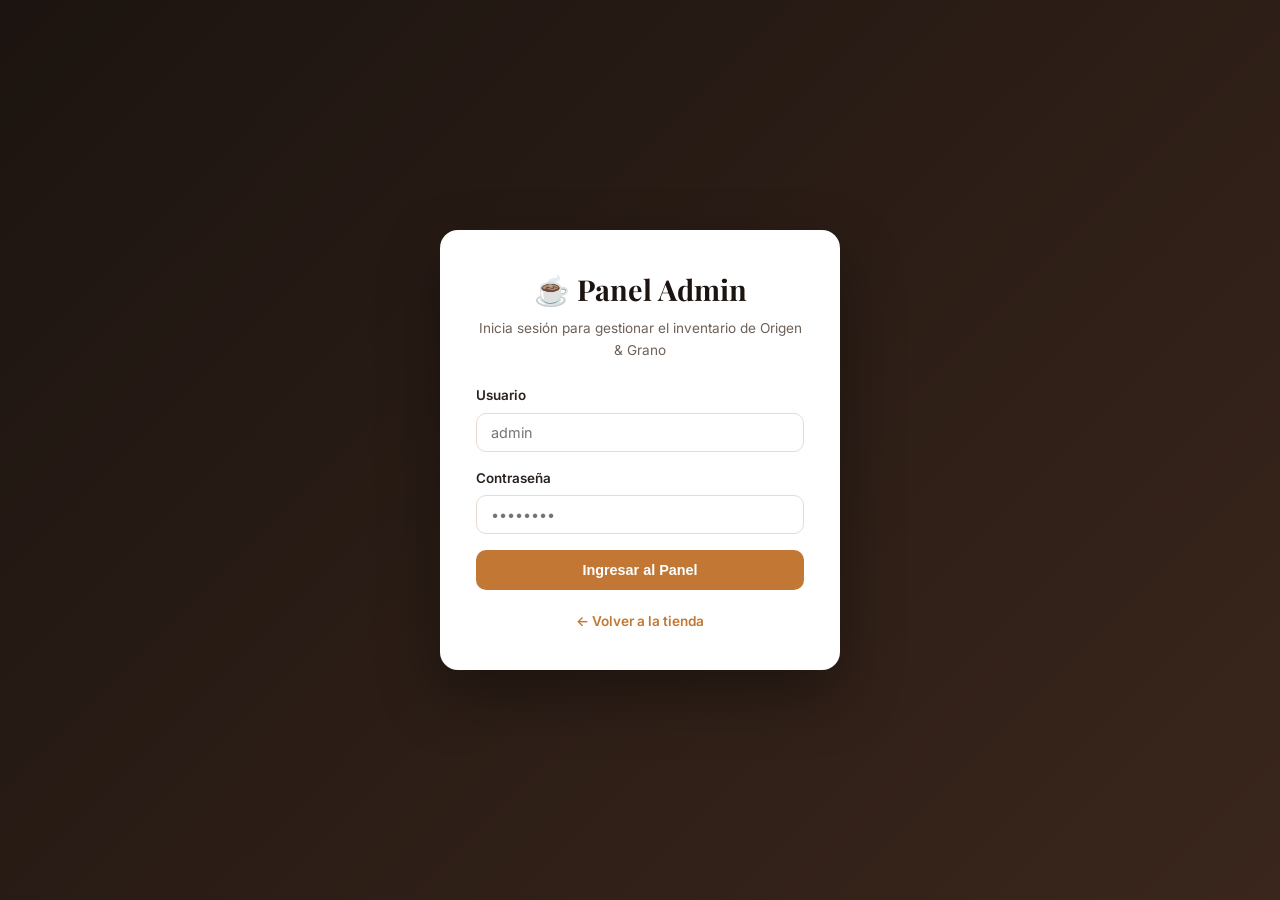
<file: admin.html>
<!DOCTYPE html>
<html lang="es">
<head>
  <meta charset="UTF-8" />
  <meta name="viewport" content="width=device-width, initial-scale=1.0" />
  <title>Panel Admin | Origen & Grano</title>
  <link rel="stylesheet" href="styles.css" />
</head>
<body>

  <!-- Login -->
  <section id="vista-login" class="login-page">
    <div class="login-card">
      <h1>☕ Panel Admin</h1>
      <p class="login-sub">Inicia sesión para gestionar el inventario de Origen & Grano</p>
      <form id="form-login">
        <div class="form-group">
          <label for="login-usuario">Usuario</label>
          <input id="login-usuario" type="text" class="input" placeholder="admin" required />
        </div>
        <div class="form-group">
          <label for="login-password">Contraseña</label>
          <input id="login-password" type="password" class="input" placeholder="••••••••" required />
        </div>
        <p id="error-login" class="hidden" style="color: #dc2626; font-size: 0.85rem; margin-bottom: 14px; font-weight: 600;">
          Usuario o contraseña incorrectos.
        </p>
        <button type="submit" class="btn btn-primary" style="width: 100%; padding: 12px;">Ingresar al Panel</button>
      </form>
      <div style="text-align: center; margin-top: 18px;">
        <a href="index.html" style="color: var(--caramel); font-size: 0.85rem; text-decoration: none; font-weight: 600;">← Volver a la tienda</a>
      </div>
    </div>
  </section>

  <!-- Panel Dashboard -->
  <section id="vista-panel" class="hidden">
    <header class="navbar">
      <div class="container nav-inner">
        <span class="brand">☕ Admin — Origen & Grano</span>
        <div class="nav-actions">
          <button id="btn-cargar-demo" class="btn btn-outline btn-sm">⚡ Cargar Datos de Ejemplo</button>
          <a href="index.html" class="btn btn-secondary btn-sm">Ver Tienda</a>
          <button id="btn-logout" class="btn btn-danger btn-sm">Cerrar Sesión</button>
        </div>
      </div>
    </header>

    <main class="container admin-main">
      <!-- KPIs -->
      <div class="kpi-grid">
        <div class="kpi-card">
          <div class="kpi-label">Total Productos</div>
          <div id="kpi-productos" class="kpi-value">0</div>
        </div>
        <div class="kpi-card">
          <div class="kpi-label">Unidades en Stock</div>
          <div id="kpi-stock" class="kpi-value">0</div>
        </div>
        <div class="kpi-card">
          <div class="kpi-label">Stock Bajo / Agotado</div>
          <div id="kpi-bajo-stock" class="kpi-value" style="color: var(--danger);">0</div>
        </div>
        <div class="kpi-card">
          <div class="kpi-label">Valor Inventario</div>
          <div id="kpi-valor" class="kpi-value">Bs. 0</div>
        </div>
      </div>

      <!-- Categorías -->
      <div class="admin-card">
        <div class="admin-card-header">
          <h3>Gestión de Categorías</h3>
        </div>
        <form id="form-categoria" style="display: flex; gap: 10px; margin-bottom: 16px; flex-wrap: wrap;">
          <input id="input-categoria" type="text" class="input" style="flex: 1; min-width: 220px;" placeholder="Nueva categoría (ej. Café Helado)" required />
          <button type="submit" class="btn btn-dark">Agregar Categoría</button>
        </form>
        <div id="lista-categorias" style="display: flex; flex-wrap: wrap; gap: 8px;"></div>
      </div>

      <!-- Formulario Producto -->
      <div class="admin-card">
        <div class="admin-card-header">
          <h3 id="titulo-form-producto">Agregar Nuevo Producto</h3>
        </div>
        <form id="form-producto" class="form-grid">
          <input type="hidden" id="prod-id" />
          <div>
            <label style="font-size:0.82rem; font-weight:600;">Nombre</label>
            <input id="prod-nombre" type="text" class="input" placeholder="Ej. Cappuccino Artesanal" required />
          </div>
          <div>
            <label style="font-size:0.82rem; font-weight:600;">Categoría</label>
            <select id="prod-categoria" class="select" required></select>
          </div>
          <div>
            <label style="font-size:0.82rem; font-weight:600;">Precio (Bs.)</label>
            <input id="prod-precio" type="number" step="0.01" min="0" class="input" placeholder="25.00" required />
          </div>
          <div>
            <label style="font-size:0.82rem; font-weight:600;">Stock disponible</label>
            <input id="prod-stock" type="number" min="0" class="input" placeholder="15" required />
          </div>
          <div class="col-span-full">
            <label style="font-size:0.82rem; font-weight:600;">URL de la Imagen</label>
            <input id="prod-imagen" type="url" class="input" placeholder="https://..." required />
          </div>
          <div class="col-span-full">
            <label style="font-size:0.82rem; font-weight:600;">Descripción</label>
            <textarea id="prod-descripcion" rows="2" class="textarea" placeholder="Notas de sabor, tamaño o presentación..." required></textarea>
          </div>
          <div class="col-span-full" style="display: flex; gap: 10px; align-items: center;">
            <button type="submit" class="btn btn-primary">Guardar Producto</button>
            <button type="button" id="btn-cancelar-edit" class="btn btn-secondary hidden">Cancelar Edición</button>
          </div>
        </form>
      </div>

      <!-- Tabla CRUD -->
      <div class="admin-card">
        <div class="admin-card-header">
          <h3>Inventario de Productos</h3>
          <input id="buscar-admin" type="text" class="input" style="max-width: 280px;" placeholder="Buscar en inventario..." />
        </div>
        <div class="table-wrap">
          <table>
            <thead>
              <tr>
                <th>Imagen</th>
                <th>Producto</th>
                <th>Categoría</th>
                <th>Precio</th>
                <th>Stock (Ajuste rápido)</th>
                <th style="text-align: right;">Acciones</th>
              </tr>
            </thead>
            <tbody id="tabla-productos"></tbody>
          </table>
        </div>
      </div>
    </main>
  </section>

  <!-- Modal Detalle de Producto -->
  <div id="modal-detalle" class="modal-backdrop hidden">
    <div class="modal-box">
      <div class="drawer-header">
        <h3 id="detalle-titulo">Detalle del Producto</h3>
        <button id="btn-cerrar-detalle" class="close-btn">&times;</button>
      </div>
      <div id="detalle-contenido" style="padding: 24px;"></div>
    </div>
  </div>

  <div id="toast-container"></div>

  <script src="admin.js"></script>
</body>
</html>
</file>
<file: styles.css>
@import url('https://fonts.googleapis.com/css2?family=Inter:wght@300;400;500;600;700&family=Playfair+Display:wght@600;700;800&display=swap');

:root {
  --bg-main: #faf7f2;
  --bg-card: #ffffff;
  --espresso: #1c1410;
  --espresso-light: #2d201a;
  --caramel: #c27834;
  --caramel-hover: #a66224;
  --cream: #f3eadf;
  --text-main: #29221e;
  --text-muted: #6e6259;
  --border: #e6dcd1;
  --danger: #dc2626;
  --success: #15803d;
  --warning: #d97706;
  --radius: 14px;
  --shadow: 0 10px 30px rgba(28, 20, 16, 0.08);
}

* {
  box-sizing: border-box;
  margin: 0;
  padding: 0;
}

html {
  scroll-behavior: smooth;
}

body {
  font-family: 'Inter', sans-serif;
  background-color: var(--bg-main);
  color: var(--text-main);
  line-height: 1.6;
}

h1, h2, h3, .serif {
  font-family: 'Playfair Display', serif;
}

.hidden {
  display: none !important;
}

.container {
  max-width: 1200px;
  margin: 0 auto;
  padding: 0 20px;
}

/* Navbar */
.navbar {
  position: sticky;
  top: 0;
  z-index: 100;
  background: rgba(28, 20, 16, 0.94);
  backdrop-filter: blur(10px);
  border-bottom: 1px solid rgba(255, 255, 255, 0.08);
  padding: 14px 0;
}

.nav-inner {
  display: flex;
  justify-content: space-between;
  align-items: center;
  gap: 16px;
}

.brand {
  font-family: 'Playfair Display', serif;
  font-size: 1.5rem;
  font-weight: 700;
  color: #f4c07a;
  text-decoration: none;
  letter-spacing: 0.5px;
}

.nav-links {
  display: flex;
  gap: 28px;
  list-style: none;
}

.nav-links a {
  color: #e7dfd7;
  text-decoration: none;
  font-size: 0.92rem;
  font-weight: 500;
  transition: color 0.2s;
}

.nav-links a:hover {
  color: #f4c07a;
}

.nav-actions {
  display: flex;
  align-items: center;
  gap: 12px;
}

/* Botones */
.btn {
  display: inline-flex;
  align-items: center;
  justify-content: center;
  gap: 8px;
  padding: 10px 18px;
  border-radius: 10px;
  font-size: 0.9rem;
  font-weight: 600;
  border: none;
  cursor: pointer;
  text-decoration: none;
  transition: all 0.2s ease;
}

.btn-primary {
  background: var(--caramel);
  color: #fff;
}

.btn-primary:hover {
  background: var(--caramel-hover);
  transform: translateY(-1px);
}

.btn-dark {
  background: var(--espresso);
  color: #fff;
}

.btn-dark:hover {
  background: var(--caramel);
}

.btn-outline {
  background: transparent;
  color: #fff;
  border: 1px solid rgba(255, 255, 255, 0.35);
}

.btn-outline:hover {
  background: rgba(255, 255, 255, 0.12);
}

.btn-secondary {
  background: var(--cream);
  color: var(--espresso);
}

.btn-secondary:hover {
  background: #e5d6c5;
}

.btn-danger {
  background: #fee2e2;
  color: var(--danger);
}

.btn-danger:hover {
  background: var(--danger);
  color: #fff;
}

.btn-sm {
  padding: 6px 12px;
  font-size: 0.8rem;
  border-radius: 8px;
}

.btn:disabled {
  background: #d6ccc2;
  color: #7d746d;
  cursor: not-allowed;
  transform: none;
}

.cart-badge {
  background: #fff;
  color: var(--espresso);
  font-size: 0.75rem;
  font-weight: 700;
  padding: 2px 7px;
  border-radius: 999px;
}

/* Hero */
.hero {
  position: relative;
  min-height: 78vh;
  display: flex;
  align-items: center;
  background: linear-gradient(120deg, rgba(20, 14, 10, 0.86), rgba(28, 20, 16, 0.62)),
    url('https://images.unsplash.com/photo-1495474472287-4d71bcdd2085?auto=format&fit=crop&w=1600&q=85') center/cover no-repeat;
  color: #fff;
  padding: 80px 0;
}

.hero-content {
  max-width: 680px;
}

.hero-tag {
  display: inline-block;
  background: rgba(194, 120, 52, 0.25);
  border: 1px solid rgba(244, 192, 122, 0.45);
  color: #f4c07a;
  font-size: 0.78rem;
  font-weight: 600;
  letter-spacing: 1.5px;
  text-transform: uppercase;
  padding: 6px 14px;
  border-radius: 999px;
  margin-bottom: 20px;
}

.hero h1 {
  font-size: clamp(2.4rem, 5vw, 3.8rem);
  line-height: 1.12;
  margin-bottom: 18px;
}

.hero p {
  font-size: 1.05rem;
  color: #e4dcd4;
  margin-bottom: 30px;
  max-width: 560px;
}

.hero-btns {
  display: flex;
  flex-wrap: wrap;
  gap: 14px;
}

/* Franja de valores */
.features-strip {
  background: var(--espresso);
  color: #fff;
  padding: 36px 0;
}

.features-grid {
  display: grid;
  grid-template-columns: repeat(auto-fit, minmax(220px, 1fr));
  gap: 24px;
}

.feature-item {
  display: flex;
  align-items: flex-start;
  gap: 14px;
}

.feature-icon {
  font-size: 1.6rem;
  background: rgba(244, 192, 122, 0.14);
  padding: 10px 13px;
  border-radius: 12px;
}

.feature-item h4 {
  color: #f4c07a;
  font-size: 1rem;
  margin-bottom: 4px;
}

.feature-item p {
  color: #cfc5bc;
  font-size: 0.85rem;
}

/* Secciones generales */
.section {
  padding: 76px 0;
}

.section-header {
  text-align: center;
  max-width: 620px;
  margin: 0 auto 44px;
}

.section-subtitle {
  color: var(--caramel);
  font-size: 0.8rem;
  font-weight: 700;
  text-transform: uppercase;
  letter-spacing: 1.5px;
}

.section-header h2 {
  font-size: clamp(1.9rem, 3.5vw, 2.5rem);
  color: var(--espresso);
  margin: 8px 0 10px;
}

.section-header p {
  color: var(--text-muted);
  font-size: 0.95rem;
}

/* Galería */
.gallery-grid {
  display: grid;
  grid-template-columns: repeat(auto-fit, minmax(280px, 1fr));
  gap: 18px;
}

.gallery-card {
  position: relative;
  border-radius: var(--radius);
  overflow: hidden;
  height: 260px;
  cursor: pointer;
  box-shadow: var(--shadow);
}

.gallery-card img {
  width: 100%;
  height: 100%;
  object-fit: cover;
  transition: transform 0.45s ease;
}

.gallery-card:hover img {
  transform: scale(1.08);
}

.gallery-overlay {
  position: absolute;
  inset: 0;
  background: linear-gradient(to top, rgba(20, 14, 10, 0.8), transparent 55%);
  display: flex;
  align-items: flex-end;
  padding: 18px;
  color: #fff;
  font-weight: 600;
  font-size: 0.95rem;
}

/* Controles Catálogo */
.catalog-controls {
  background: var(--bg-card);
  border: 1px solid var(--border);
  border-radius: var(--radius);
  padding: 18px;
  margin-bottom: 24px;
  display: flex;
  flex-wrap: wrap;
  gap: 14px;
  align-items: center;
  justify-content: space-between;
  box-shadow: 0 4px 16px rgba(0, 0, 0, 0.03);
}

.search-box {
  flex: 1;
  min-width: 240px;
}

.input, .select, .textarea {
  width: 100%;
  padding: 10px 14px;
  border: 1px solid var(--border);
  border-radius: 10px;
  font-family: inherit;
  font-size: 0.9rem;
  background: #fff;
  color: var(--text-main);
  transition: border-color 0.2s, box-shadow 0.2s;
}

.input:focus, .select:focus, .textarea:focus {
  outline: none;
  border-color: var(--caramel);
  box-shadow: 0 0 0 3px rgba(194, 120, 52, 0.15);
}

.category-pills {
  display: flex;
  flex-wrap: wrap;
  gap: 10px;
  margin-bottom: 28px;
}

.pill {
  padding: 8px 16px;
  border-radius: 999px;
  border: 1px solid var(--border);
  background: #fff;
  color: var(--text-muted);
  font-size: 0.85rem;
  font-weight: 600;
  cursor: pointer;
  transition: all 0.2s;
}

.pill:hover {
  border-color: var(--caramel);
  color: var(--caramel);
}

.pill.active {
  background: var(--espresso);
  color: #fff;
  border-color: var(--espresso);
}

/* Grid Productos */
.products-grid {
  display: grid;
  grid-template-columns: repeat(auto-fill, minmax(290px, 1fr));
  gap: 24px;
}

.product-card {
  background: var(--bg-card);
  border: 1px solid var(--border);
  border-radius: var(--radius);
  overflow: hidden;
  display: flex;
  flex-direction: column;
  box-shadow: var(--shadow);
  transition: transform 0.25s ease, box-shadow 0.25s ease;
}

.product-card:hover {
  transform: translateY(-5px);
  box-shadow: 0 18px 36px rgba(28, 20, 16, 0.12);
}

.product-img-wrap {
  position: relative;
  height: 220px;
  overflow: hidden;
  background: var(--cream);
}

.product-img-wrap img {
  width: 100%;
  height: 100%;
  object-fit: cover;
  transition: transform 0.4s ease;
}

.product-card:hover .product-img-wrap img {
  transform: scale(1.06);
}

.badge-stock {
  position: absolute;
  top: 12px;
  right: 12px;
  padding: 4px 10px;
  border-radius: 999px;
  font-size: 0.75rem;
  font-weight: 700;
  backdrop-filter: blur(6px);
}

.badge-ok { background: rgba(21, 128, 61, 0.9); color: #fff; }
.badge-low { background: rgba(217, 119, 6, 0.95); color: #fff; }
.badge-out { background: rgba(220, 38, 38, 0.95); color: #fff; }

.badge-cat {
  position: absolute;
  top: 12px;
  left: 12px;
  background: rgba(28, 20, 16, 0.82);
  color: #f4c07a;
  padding: 4px 10px;
  border-radius: 999px;
  font-size: 0.72rem;
  font-weight: 600;
}

.product-body {
  padding: 18px;
  flex: 1;
  display: flex;
  flex-direction: column;
}

.product-body h3 {
  font-size: 1.2rem;
  color: var(--espresso);
  margin-bottom: 6px;
}

.product-desc {
  color: var(--text-muted);
  font-size: 0.87rem;
  flex: 1;
  margin-bottom: 16px;
}

.product-footer {
  display: flex;
  justify-content: space-between;
  align-items: center;
  padding-top: 14px;
  border-top: 1px solid var(--border);
}

.price {
  font-size: 1.25rem;
  font-weight: 800;
  color: var(--espresso);
}

/* Modales y Carrito */
.modal-backdrop {
  position: fixed;
  inset: 0;
  background: rgba(15, 10, 7, 0.65);
  backdrop-filter: blur(4px);
  z-index: 200;
  display: flex;
  align-items: center;
  justify-content: center;
  padding: 20px;
}

.drawer-backdrop {
  justify-content: flex-end;
  padding: 0;
}

.cart-drawer {
  background: #fff;
  width: 100%;
  max-width: 430px;
  height: 100vh;
  display: flex;
  flex-direction: column;
  box-shadow: -10px 0 35px rgba(0, 0, 0, 0.2);
}

.drawer-header {
  background: var(--espresso);
  color: #fff;
  padding: 20px;
  display: flex;
  justify-content: space-between;
  align-items: center;
}

.close-btn {
  background: transparent;
  border: none;
  color: #fff;
  font-size: 1.6rem;
  cursor: pointer;
  line-height: 1;
}

.cart-items {
  flex: 1;
  overflow-y: auto;
  padding: 18px;
  display: flex;
  flex-direction: column;
  gap: 14px;
}

.cart-item {
  display: flex;
  gap: 12px;
  align-items: center;
  padding-bottom: 14px;
  border-bottom: 1px solid var(--border);
}

.cart-item img {
  width: 60px;
  height: 60px;
  border-radius: 10px;
  object-fit: cover;
}

.cart-item-info {
  flex: 1;
}

.cart-item-info h4 {
  font-size: 0.92rem;
  margin-bottom: 2px;
}

.cart-item-info p {
  font-size: 0.8rem;
  color: var(--text-muted);
}

.qty-controls {
  display: flex;
  align-items: center;
  gap: 8px;
}

.qty-btn {
  width: 28px;
  height: 28px;
  border: 1px solid var(--border);
  background: var(--cream);
  border-radius: 7px;
  font-weight: 700;
  cursor: pointer;
}

.drawer-footer {
  padding: 20px;
  background: var(--bg-main);
  border-top: 1px solid var(--border);
}

.total-row {
  display: flex;
  justify-content: space-between;
  font-size: 1.15rem;
  font-weight: 800;
  margin-bottom: 14px;
}

.modal-box {
  background: #fff;
  border-radius: var(--radius);
  max-width: 520px;
  width: 100%;
  overflow: hidden;
  box-shadow: 0 25px 50px rgba(0, 0, 0, 0.3);
}

.lightbox-content {
  position: relative;
  max-width: 820px;
  width: 100%;
  text-align: center;
}

.lightbox-content img {
  max-height: 78vh;
  max-width: 100%;
  border-radius: var(--radius);
}

.lightbox-caption {
  color: #fff;
  margin-top: 12px;
  font-weight: 500;
}

/* Footer */
.footer {
  background: var(--espresso);
  color: #cfc5bc;
  padding: 50px 0 26px;
}

.footer-grid {
  display: grid;
  grid-template-columns: repeat(auto-fit, minmax(220px, 1fr));
  gap: 30px;
  margin-bottom: 30px;
}

.footer h4 {
  color: #f4c07a;
  margin-bottom: 12px;
}

.footer-bottom {
  text-align: center;
  padding-top: 20px;
  border-top: 1px solid rgba(255, 255, 255, 0.1);
  font-size: 0.85rem;
}

/* Panel Admin */
.login-page {
  min-height: 100vh;
  display: flex;
  align-items: center;
  justify-content: center;
  padding: 20px;
  background: linear-gradient(135deg, #1c1410, #3a261c);
}

.login-card {
  background: #fff;
  padding: 36px;
  border-radius: 18px;
  width: 100%;
  max-width: 400px;
  box-shadow: 0 24px 60px rgba(0, 0, 0, 0.35);
}

.login-card h1 {
  text-align: center;
  font-size: 1.8rem;
  color: var(--espresso);
}

.login-sub {
  text-align: center;
  font-size: 0.85rem;
  color: var(--text-muted);
  margin: 6px 0 24px;
}

.form-group {
  margin-bottom: 16px;
}

.form-group label {
  display: block;
  font-size: 0.84rem;
  font-weight: 600;
  margin-bottom: 6px;
}

.admin-main {
  padding: 32px 0 60px;
}

.kpi-grid {
  display: grid;
  grid-template-columns: repeat(auto-fit, minmax(210px, 1fr));
  gap: 18px;
  margin-bottom: 28px;
}

.kpi-card {
  background: #fff;
  border: 1px solid var(--border);
  border-radius: var(--radius);
  padding: 20px;
  box-shadow: var(--shadow);
}

.kpi-label {
  font-size: 0.8rem;
  color: var(--text-muted);
  font-weight: 600;
  text-transform: uppercase;
}

.kpi-value {
  font-size: 1.8rem;
  font-weight: 800;
  color: var(--espresso);
  margin-top: 6px;
}

.admin-card {
  background: #fff;
  border: 1px solid var(--border);
  border-radius: var(--radius);
  padding: 24px;
  margin-bottom: 24px;
  box-shadow: var(--shadow);
}

.admin-card-header {
  display: flex;
  flex-wrap: wrap;
  justify-content: space-between;
  align-items: center;
  gap: 12px;
  margin-bottom: 18px;
}

.form-grid {
  display: grid;
  grid-template-columns: repeat(auto-fit, minmax(220px, 1fr));
  gap: 14px;
}

.col-span-full {
  grid-column: 1 / -1;
}

.table-wrap {
  overflow-x: auto;
}

table {
  width: 100%;
  border-collapse: collapse;
  font-size: 0.9rem;
}

th, td {
  padding: 13px 12px;
  text-align: left;
  border-bottom: 1px solid var(--border);
}

th {
  background: var(--bg-main);
  font-size: 0.8rem;
  text-transform: uppercase;
  color: var(--text-muted);
}

.table-img {
  width: 50px;
  height: 50px;
  border-radius: 8px;
  object-fit: cover;
}

.cat-chip {
  display: inline-flex;
  align-items: center;
  gap: 8px;
  background: var(--cream);
  padding: 6px 14px;
  border-radius: 999px;
  font-size: 0.84rem;
  font-weight: 600;
}

.cat-chip button {
  border: none;
  background: transparent;
  color: var(--danger);
  font-weight: 800;
  cursor: pointer;
  font-size: 1rem;
}

/* Toasts */
#toast-container {
  position: fixed;
  bottom: 22px;
  right: 22px;
  z-index: 999;
  display: flex;
  flex-direction: column;
  gap: 10px;
}

.toast {
  background: var(--espresso);
  color: #fff;
  padding: 12px 18px;
  border-radius: 10px;
  font-size: 0.88rem;
  font-weight: 500;
  box-shadow: 0 10px 25px rgba(0, 0, 0, 0.25);
  border-left: 4px solid var(--caramel);
  animation: slideIn 0.25s ease;
}

.toast.error { border-left-color: var(--danger); }
.toast.success { border-left-color: #22c55e; }

@keyframes slideIn {
  from { opacity: 0; transform: translateX(30px); }
  to { opacity: 1; transform: translateX(0); }
}

@media (max-width: 768px) {
  .nav-links { display: none; }
}
</file>
